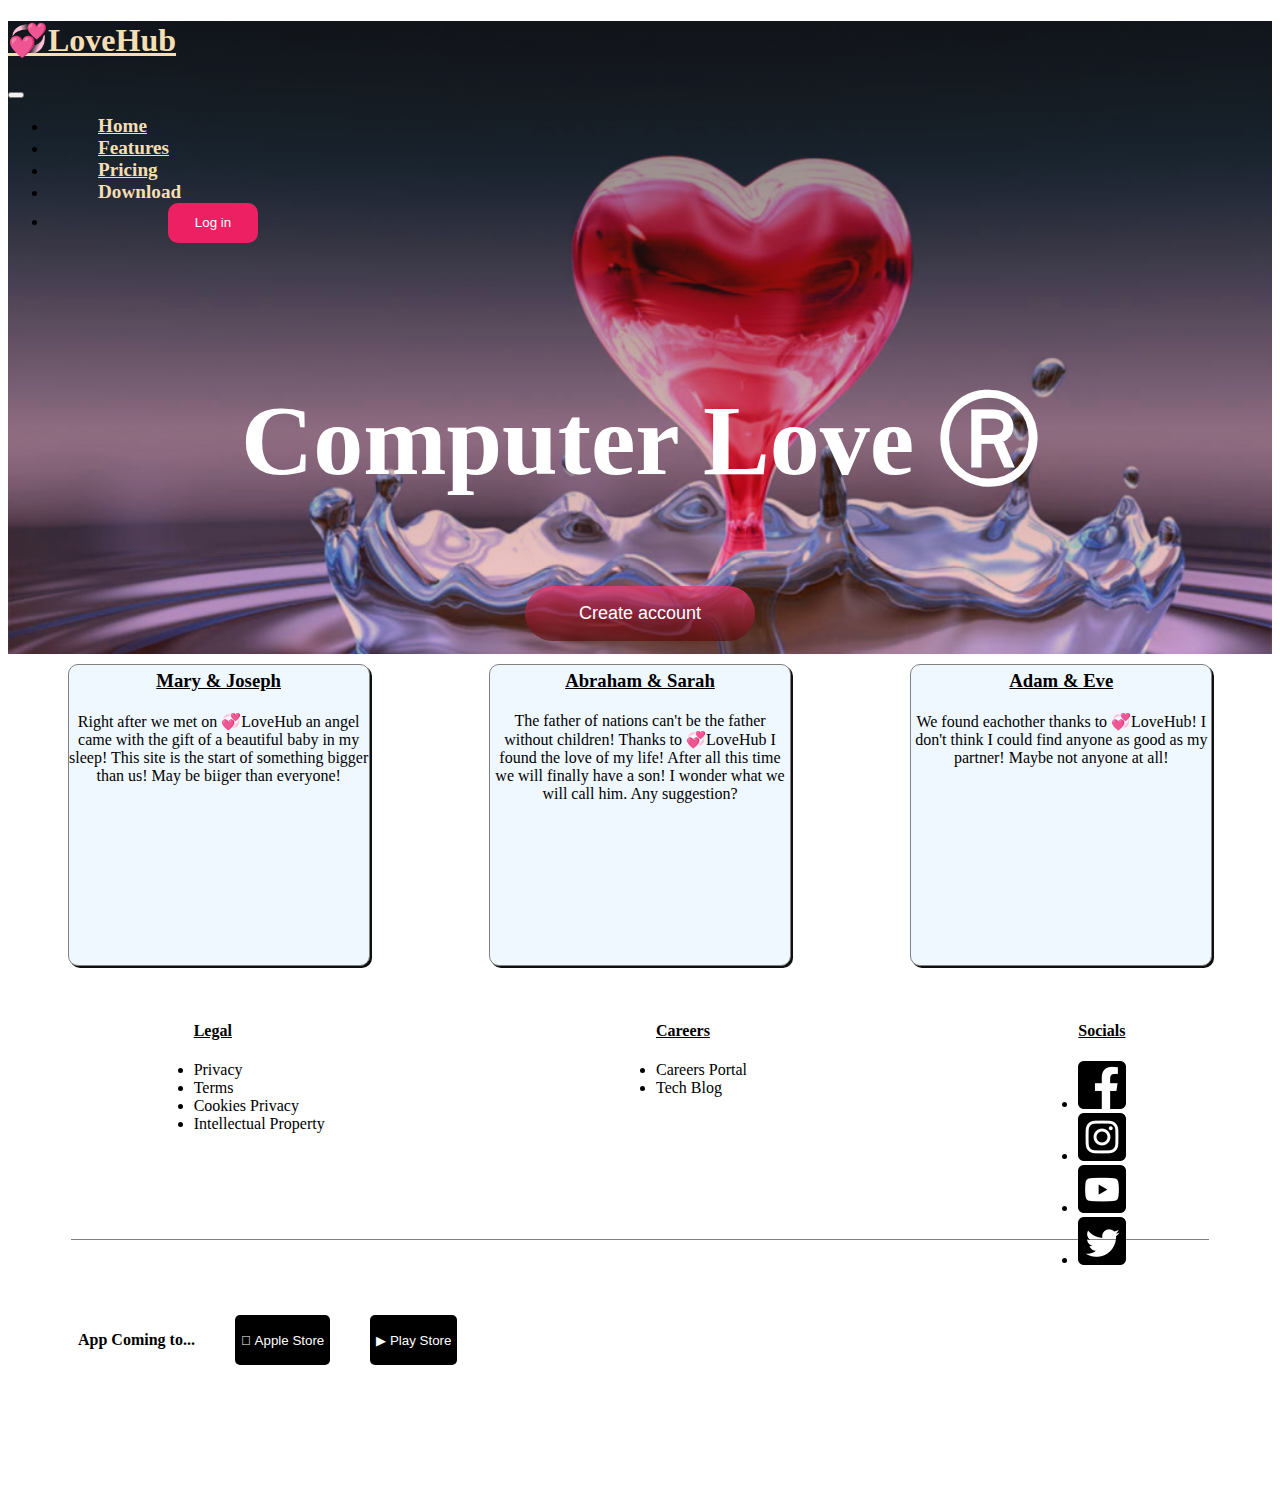
<file: index.html>
<!DOCTYPE html>
<html lang="en">
<head>
    <meta charset="UTF-8">
    <meta http-equiv="X-UA-Compatible" content="IE=edge">
    <meta name="viewport" content="width=device-width, initial-scale=1.0">
    <title>💞LoveHub</title>
    <!-- CSS only -->
<link href="https://cdn.jsdelivr.net/npm/bootstrap@5.2.0/dist/css/bootstrap.min.css" rel="stylesheet" integrity="sha384-gH2yIJqKdNHPEq0n4Mqa/HGKIhSkIHeL5AyhkYV8i59U5AR6csBvApHHNl/vI1Bx" crossorigin="anonymous">
<link rel="stylesheet" href="styles.css">
</head>
<body>
    <div class="content">
        <nav class="navbar navbar-expand-lg bg-none sticky-top">
            <div class="container-fluid">
                <a class="navbar-brand text-light" href="#"><h1>💞LoveHub</h1></a>
                <button class="navbar-toggler" type="button" data-bs-toggle="collapse" data-bs-target="#navbarNav" aria-controls="navbarNav" aria-expanded="false" aria-label="Toggle navigation">
                    <span class="navbar-toggler-icon"></span>
                </button>
                <div class="collapse navbar-collapse" id="navbarNav">
                    <ul class="navbar-nav">
                        <li class="nav-item">
                        <a class="nav-link active text-light" aria-current="page" href="#">Home</a>
                        </li>
                        <li class="nav-item">
                        <a class="nav-link text-light" href="#">Features</a>
                        </li>
                        <li class="nav-item">
                        <a class="nav-link text-light" href="#">Pricing</a>
                        </li>
                        <li class="nav-item">
                        <a class="nav-link disabled text-light">Download</a>
                        </li>
                        <li>
                            <button class="log_button" action="#">Log in</button>
                        </li>
                    </ul>
                </div>
            </div>
        </nav>
        <div id="main_stuff" class="mainstuff">
            <h1 class="big">Computer Love Ⓡ</h1>
            <button action="#" class="big_button">Create account</button>
            <div class="coming">
                <p href="#" class="soon">Clothing, Accessories, and More</p>
                <p href="#" class="soon please">Coming SOON!</p>
            </div>
        </div>
    </div>
    <div class="footer">
        <div class="testimonies">
            <div class="quote">
                <h3 class="couples"> Mary & Joseph </h3>
                <p class="test">Right after we met on 💞LoveHub an angel came with the gift of a beautiful baby in my sleep! This site is the start of something bigger than us! May be biiger than everyone!</p>
            </div>
            <div class="quote">
                <h3 class="couples"> Abraham & Sarah </h3>
                <p class="test">The father of nations can't be the father without children! Thanks to 💞LoveHub I found the love of my life! After all this time we will finally have a son! I wonder what we will call him. Any suggestion?</p>
            </div>
            <div class="quote">
                <h3 class="couples"> Adam & Eve </h3>
                <p class="test">We found eachother thanks to 💞LoveHub! I don't think I could find anyone as good as my partner! Maybe not anyone at all! </p>
            </div>
        </div>
        <div class="tags">
            <ul><h4>Legal</h4>
                <li><a href="#" class="list">Privacy</a></li>
                <li><a href="#" class="list">Terms</a></li>
                <li><a href="#" class="list">Cookies Privacy</a></li>
                <li><a href="#" class="list">Intellectual Property</a></li>
            </ul>
            <ul><h4>Careers</h4>
                <li><a href="#" class="list">Careers Portal</a></li>
                <li><a href="#" class="list">Tech Blog</a></li>
            </ul>
            <ul><h4>Socials</h4>
                <li><a href="#" class="list"><img src="/Images/facebook.png" class="socal" alt="facebook"></a></li>
                <li><a href="#" class="list"><img src="/Images/instagram.png" class="socal" alt="facebook"></a></li>
                <li><a href="https://www.youtube.com/realpolojoe" class="list"><img src="/Images/youtube.png" class="socal" alt="facebook"></a></li>
                <li><a href="#" class="list"><img src="/Images/twitter.png" class="socal" alt="facebook"></a></li>
            </ul>
        </div>
        <div class="randomline"></div>
        <div class="apps">
            <h4 class="down">App Coming to...</h4>
            <button class="black"> Apple Store</button>
            <button class="black">&#9654; Play Store</button>
        </div>
    </div>
    




<script src="script.js"></script>
</body>

</html>
</file>
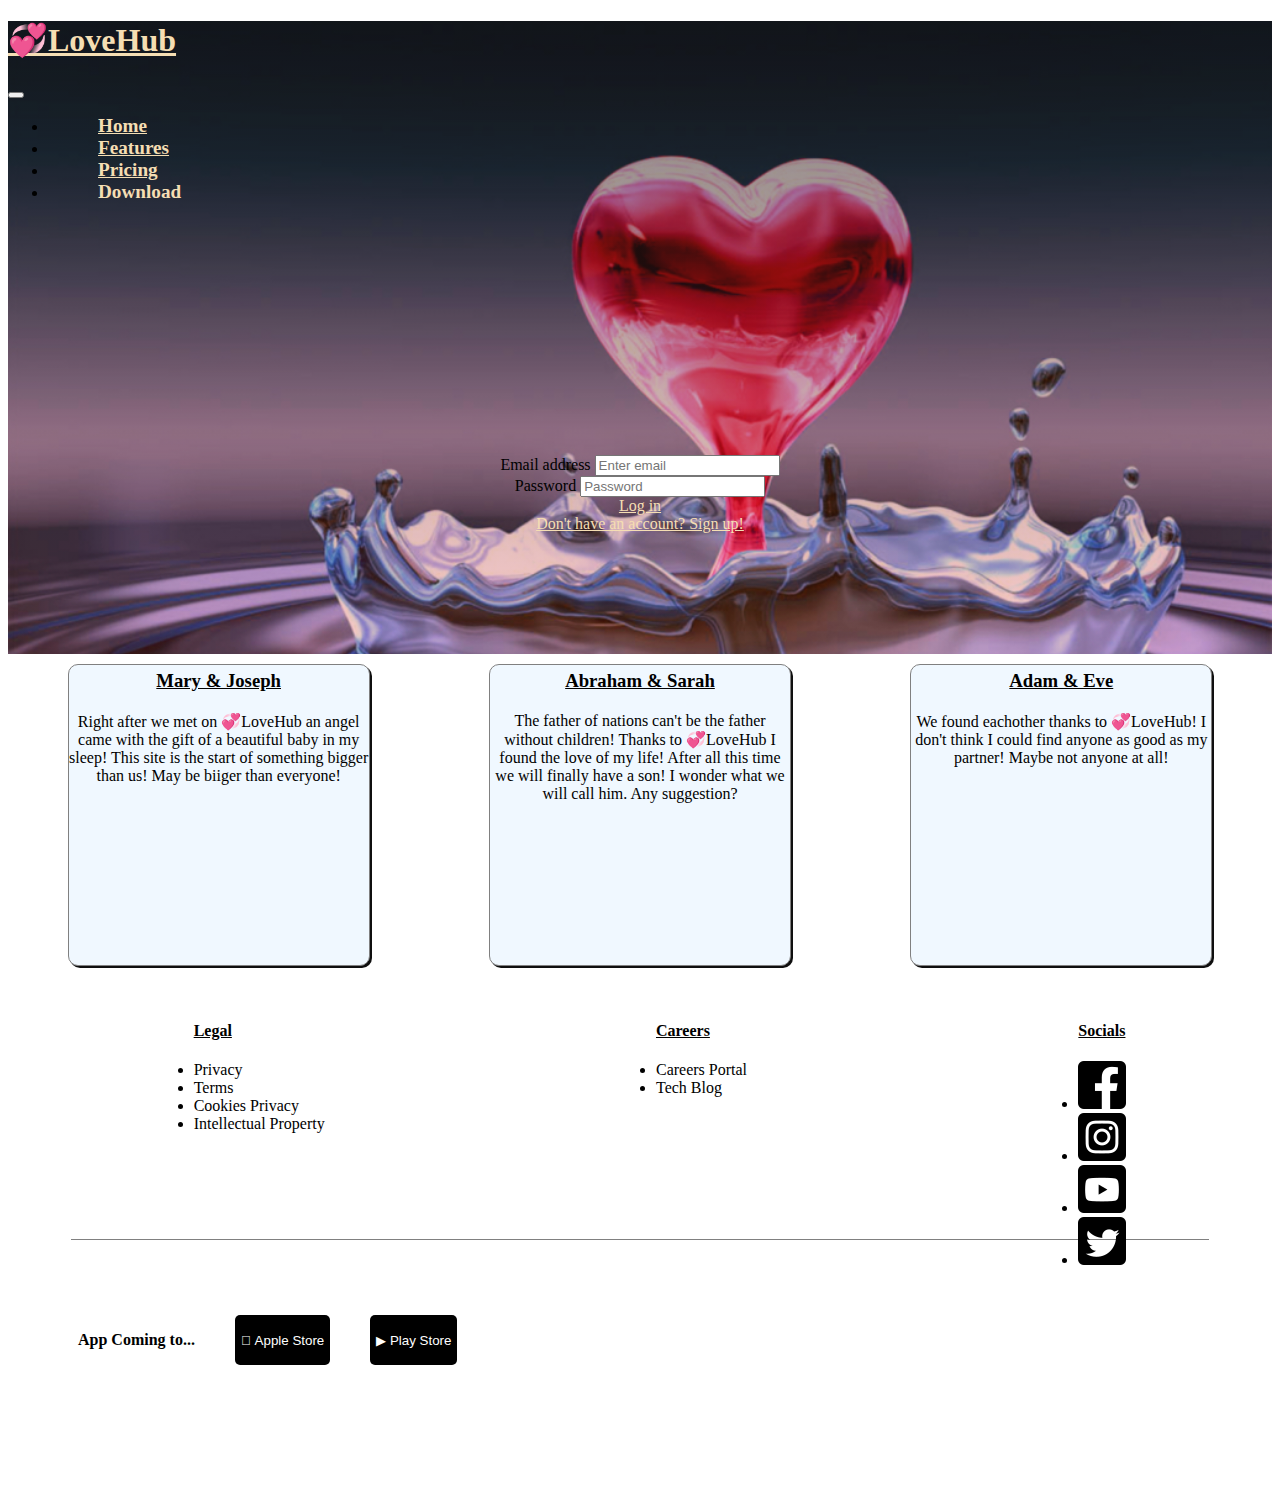
<file: log_in.html>
<!DOCTYPE html>
<html lang="en">
<head>
    <meta charset="UTF-8">
    <meta http-equiv="X-UA-Compatible" content="IE=edge">
    <meta name="viewport" content="width=device-width, initial-scale=1.0">
    <title>💞LoveHub</title>
    <!-- CSS only -->
<link href="https://cdn.jsdelivr.net/npm/bootstrap@5.2.0/dist/css/bootstrap.min.css" rel="stylesheet" integrity="sha384-gH2yIJqKdNHPEq0n4Mqa/HGKIhSkIHeL5AyhkYV8i59U5AR6csBvApHHNl/vI1Bx" crossorigin="anonymous">
<link rel="stylesheet" href="styles.css">
</head>
<body>
    <div class="content">
        <nav class="navbar navbar-expand-lg bg-none sticky-top">
            <div class="container-fluid">
                <a class="navbar-brand text-light" href="#"><h1>💞LoveHub</h1></a>
                <button class="navbar-toggler" type="button" data-bs-toggle="collapse" data-bs-target="#navbarNav" aria-controls="navbarNav" aria-expanded="false" aria-label="Toggle navigation">
                    <span class="navbar-toggler-icon"></span>
                </button>
                <div class="collapse navbar-collapse" id="navbarNav">
                    <ul class="navbar-nav">
                        <li class="nav-item">
                        <a class="nav-link active text-light" aria-current="page" href="index.html">Home</a>
                        </li>
                        <li class="nav-item">
                        <a class="nav-link text-light" href="#">Features</a>
                        </li>
                        <li class="nav-item">
                        <a class="nav-link text-light" href="#">Pricing</a>
                        </li>
                        <li class="nav-item">
                        <a class="nav-link disabled text-light">Download</a>
                        </li>
                        
                    </ul>
                </div>
            </div>
        </nav>
        <div id="main_stuff" class="mainstuff">
            <form action="/logged" method="post">
                <div class="form-group">
                    <label class="h5 text-light" for="exampleInputEmail1">Email address</label>
                    <input type="email" name="email" class="form-control w-100 mx-auto mb-3" id="exampleInputEmail1" aria-describedby="emailHelp" placeholder="Enter email">
                    
                </div>
                <div class="form-group">
                    <label class="h5 text-light" for="password">Password</label>
                    <input type="password" name="password" class="form-control w-100 mx-auto mb-3" id="exampleInputPassword1" placeholder="Password">
                    
                </div>
                <!-- <input type="submit" class="btn btn-success" id="button" value="Login"> -->
            </form>
            <a href="main_page.html" class="btn btn-success">Log in</a>
            <a class="h6 text-light" href="register.html">Don't have an account? Sign up!</a>
        </div>
    </div>
    <div class="footer">
        <div class="testimonies">
            <div class="quote">
                <h3 class="couples"> Mary & Joseph </h3>
                <p class="test">Right after we met on 💞LoveHub an angel came with the gift of a beautiful baby in my sleep! This site is the start of something bigger than us! May be biiger than everyone!</p>
            </div>
            <div class="quote">
                <h3 class="couples"> Abraham & Sarah </h3>
                <p class="test">The father of nations can't be the father without children! Thanks to 💞LoveHub I found the love of my life! After all this time we will finally have a son! I wonder what we will call him. Any suggestion?</p>
            </div>
            <div class="quote">
                <h3 class="couples"> Adam & Eve </h3>
                <p class="test">We found eachother thanks to 💞LoveHub! I don't think I could find anyone as good as my partner! Maybe not anyone at all! </p>
            </div>
        </div>
        <div class="tags">
            <ul><h4>Legal</h4>
                <li><a href="#" class="list">Privacy</a></li>
                <li><a href="#" class="list">Terms</a></li>
                <li><a href="#" class="list">Cookies Privacy</a></li>
                <li><a href="#" class="list">Intellectual Property</a></li>
            </ul>
            <ul><h4>Careers</h4>
                <li><a href="#" class="list">Careers Portal</a></li>
                <li><a href="#" class="list">Tech Blog</a></li>
            </ul>
            <ul><h4>Socials</h4>
                <li><a href="#" class="list"><img src="/Images/facebook.png" class="socal" alt="facebook"></a></li>
                <li><a href="#" class="list"><img src="/Images/instagram.png" class="socal" alt="facebook"></a></li>
                <li><a href="https://www.youtube.com/realpolojoe" class="list"><img src="/Images/youtube.png" class="socal" alt="facebook"></a></li>
                <li><a href="#" class="list"><img src="/Images/twitter.png" class="socal" alt="facebook"></a></li>
            </ul>
        </div>
        <div class="randomline"></div>
        <div class="apps">
            <h4 class="down">App Coming to...</h4>
            <button class="black"> Apple Store</button>
            <button class="black">&#9654; Play Store</button>
        </div>
    </div>
    




<script src="script.js"></script>
</body>

</html>
</file>
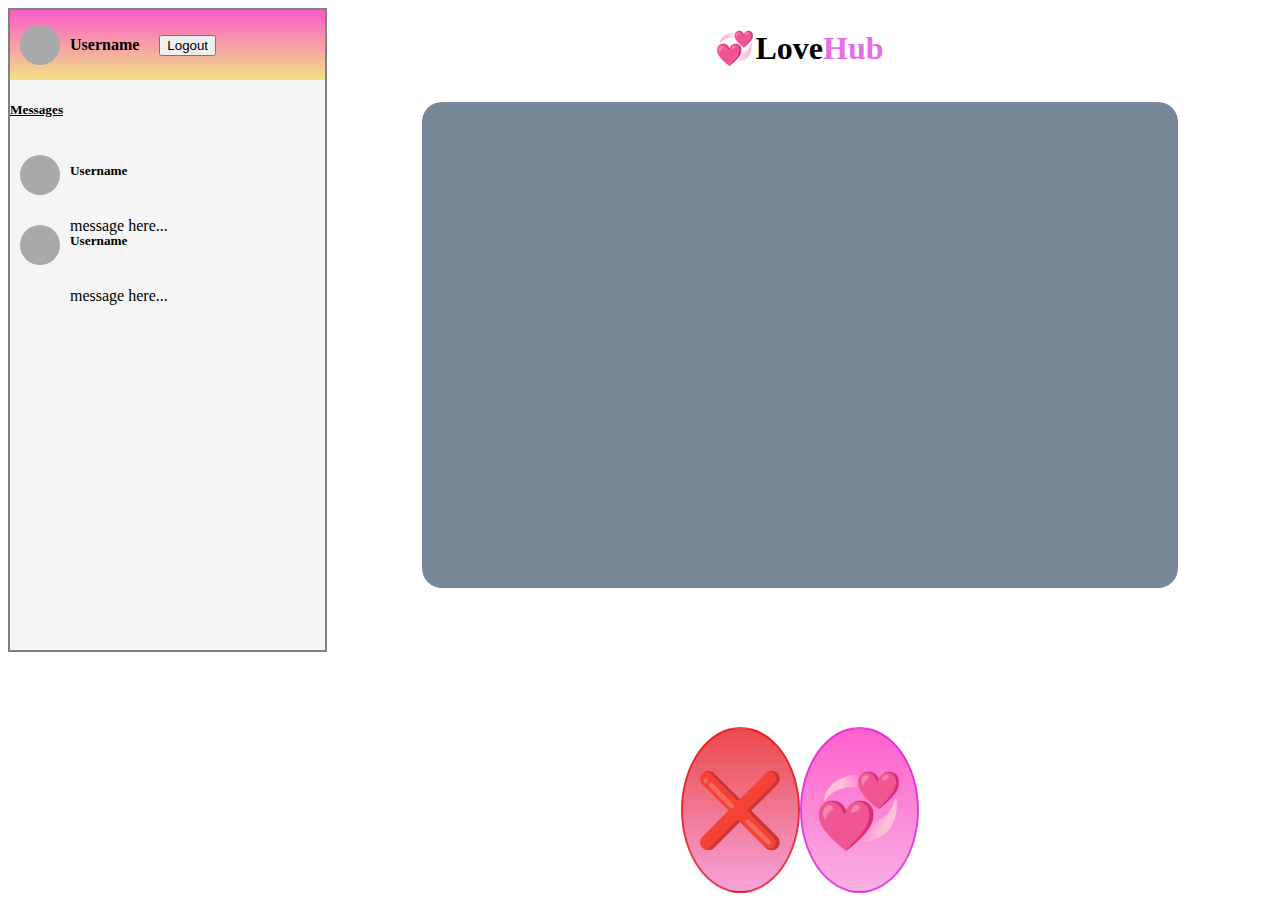
<file: main_page.html>
<!DOCTYPE html>
<html lang="en">
<head>
    <meta charset="UTF-8">
    <meta http-equiv="X-UA-Compatible" content="IE=edge">
    <meta name="viewport" content="width=device-width, initial-scale=1.0">
    <title>💞LoveHub</title>
    <link href="https://cdn.jsdelivr.net/npm/bootstrap@5.2.0/dist/css/bootstrap.min.css" rel="stylesheet" integrity="sha384-gH2yIJqKdNHPEq0n4Mqa/HGKIhSkIHeL5AyhkYV8i59U5AR6csBvApHHNl/vI1Bx" crossorigin="anonymous">
    <link rel="stylesheet" href="styles.css">
</head>
<body>
    <div class="fullpage">
        <div class="leftNav">
            <div class="topNav mb-3">
                <div class="profilepic"></div>
                <h4 class="text-center">Username</h4>
                <a href="index.html"><button class="logout ml-2 btn btn-danger">Logout</button></a>
            </div>
            <h5 class="text-center under">Messages</h5>
            <a href="message.html" class="noTextDecor"><div class="topNav2 mb-2 message">
                <div class="profilepic"></div>
                    <div class="picWithMessage">
                        <h5 class="ladies">Username</h5>
                        <p class="message">message here...</p>
                    </div>
            </div></a>
            <a href="message.html" class="noTextDecor"><div class="topNav2 mb-2 message">
                <div class="profilepic"></div>
                    <div class="picWithMessage">
                        <h5 class="ladies">Username</h5>
                        <p class="message">message here...</p>
                    </div>
            </div></a>
        </div>

        <div class="rightContent">
            <div class="logoTop">
                <h1 class="text-center">💞Love<h1 class="hub">Hub</h1></h1>
            </div>
            <div class="selection">
                <div class="otherSwipes">

                </div>
                <div class="likeOrDislike">
                    <div class="dislikeThem">
                        <h1 class="bigger_heart">❌</h1>
                    </div>
                    <div class="likeThem">
                        <h1 class="bigger_heart">💞</h1>
                    </div>
                </div>
            </div>
        </div>

    </div>



    <script src="script.js"></script>
</body>
</html>
</file>
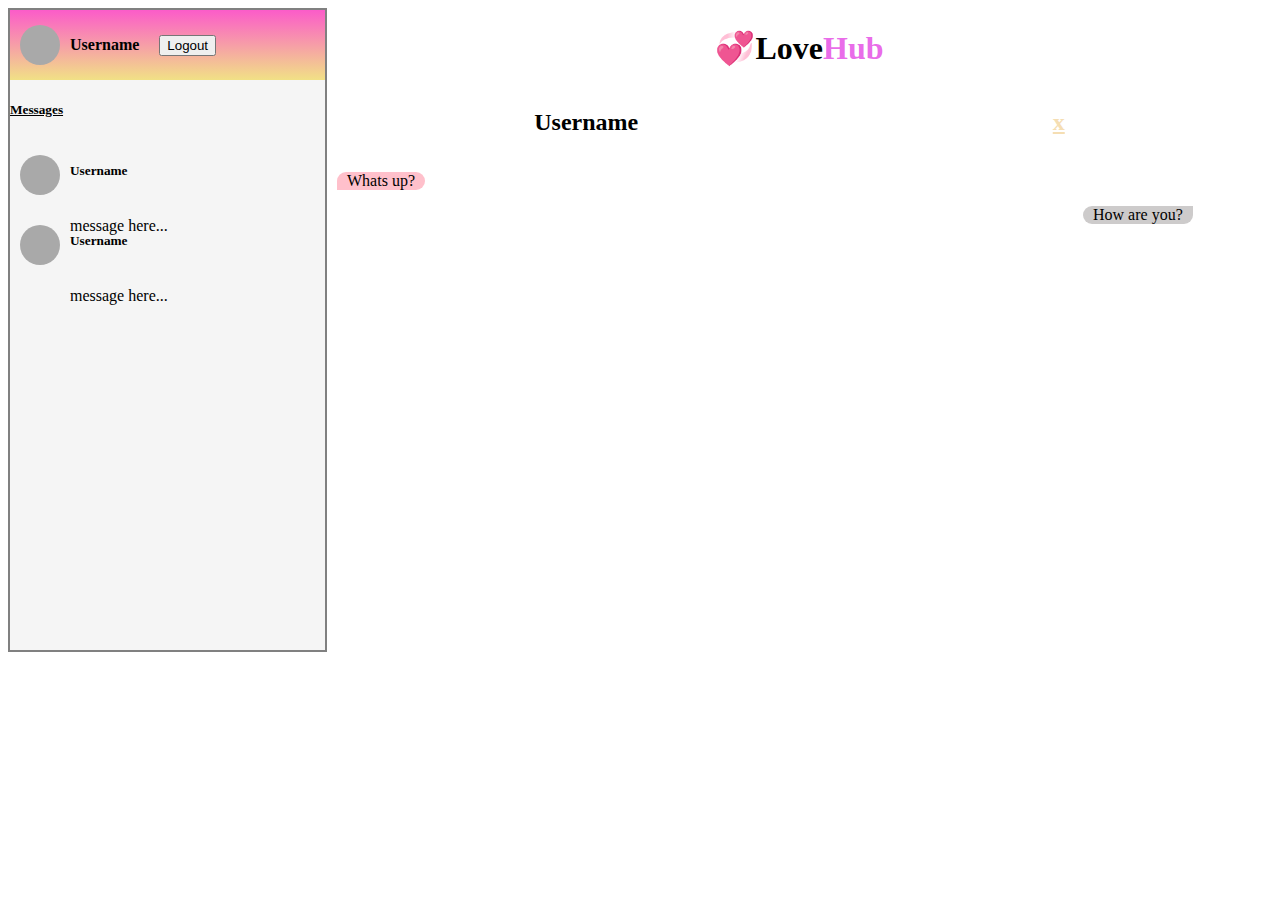
<file: message.html>
<!DOCTYPE html>
<html lang="en">
<head>
    <meta charset="UTF-8">
    <meta http-equiv="X-UA-Compatible" content="IE=edge">
    <meta name="viewport" content="width=device-width, initial-scale=1.0">
    <title>💞LoveHub</title>
    <link href="https://cdn.jsdelivr.net/npm/bootstrap@5.2.0/dist/css/bootstrap.min.css" rel="stylesheet" integrity="sha384-gH2yIJqKdNHPEq0n4Mqa/HGKIhSkIHeL5AyhkYV8i59U5AR6csBvApHHNl/vI1Bx" crossorigin="anonymous">
    <link rel="stylesheet" href="styles.css">
</head>
<body>
    <div class="fullpage">
        <div class="leftNav">
            <div class="topNav mb-3">
                <div class="profilepic"></div>
                <h4 class="text-center">Username</h4>
                <a href="index.html"><button class="logout ml-2 btn btn-danger">Logout</button></a>
            </div>
            <h5 class="text-center under">Messages</h5>
            <a href="message.html" class="noTextDecor"><div class="topNav2 mb-2 message">
                <div class="profilepic"></div>
                    <div class="picWithMessage">
                        <h5 class="ladies">Username</h5>
                        <p class="message">message here...</p>
                    </div>
            </div></a>
            <a href="message.html" class="noTextDecor"><div class="topNav2 mb-2 message">
                <div class="profilepic"></div>
                    <div class="picWithMessage">
                        <h5 class="ladies">Username</h5>
                        <p class="message">message here...</p>
                    </div>
            </div></a>
        </div>

        <div class="rightContent">
            <div class="logoTop">
                <h1 class="text-center">💞Love<h1 class="hub">Hub</h1></h1>
            </div>
            <div class="selectionMessage">
                <div class="topPart">
                    <h2 class="text-center">Username</h2>
                    <a href="main_page.html"><h2 class="text">x</h2></a>
                </div>
                <div class="pinkmessage"><p class="text-center">Whats up?</p></div>
                <div class="mymessage"><p class="text-center">How are you?</p></div>
            </div>
        </div>

    </div>



    <script src="script.js"></script>
</body>
</html>
</file>
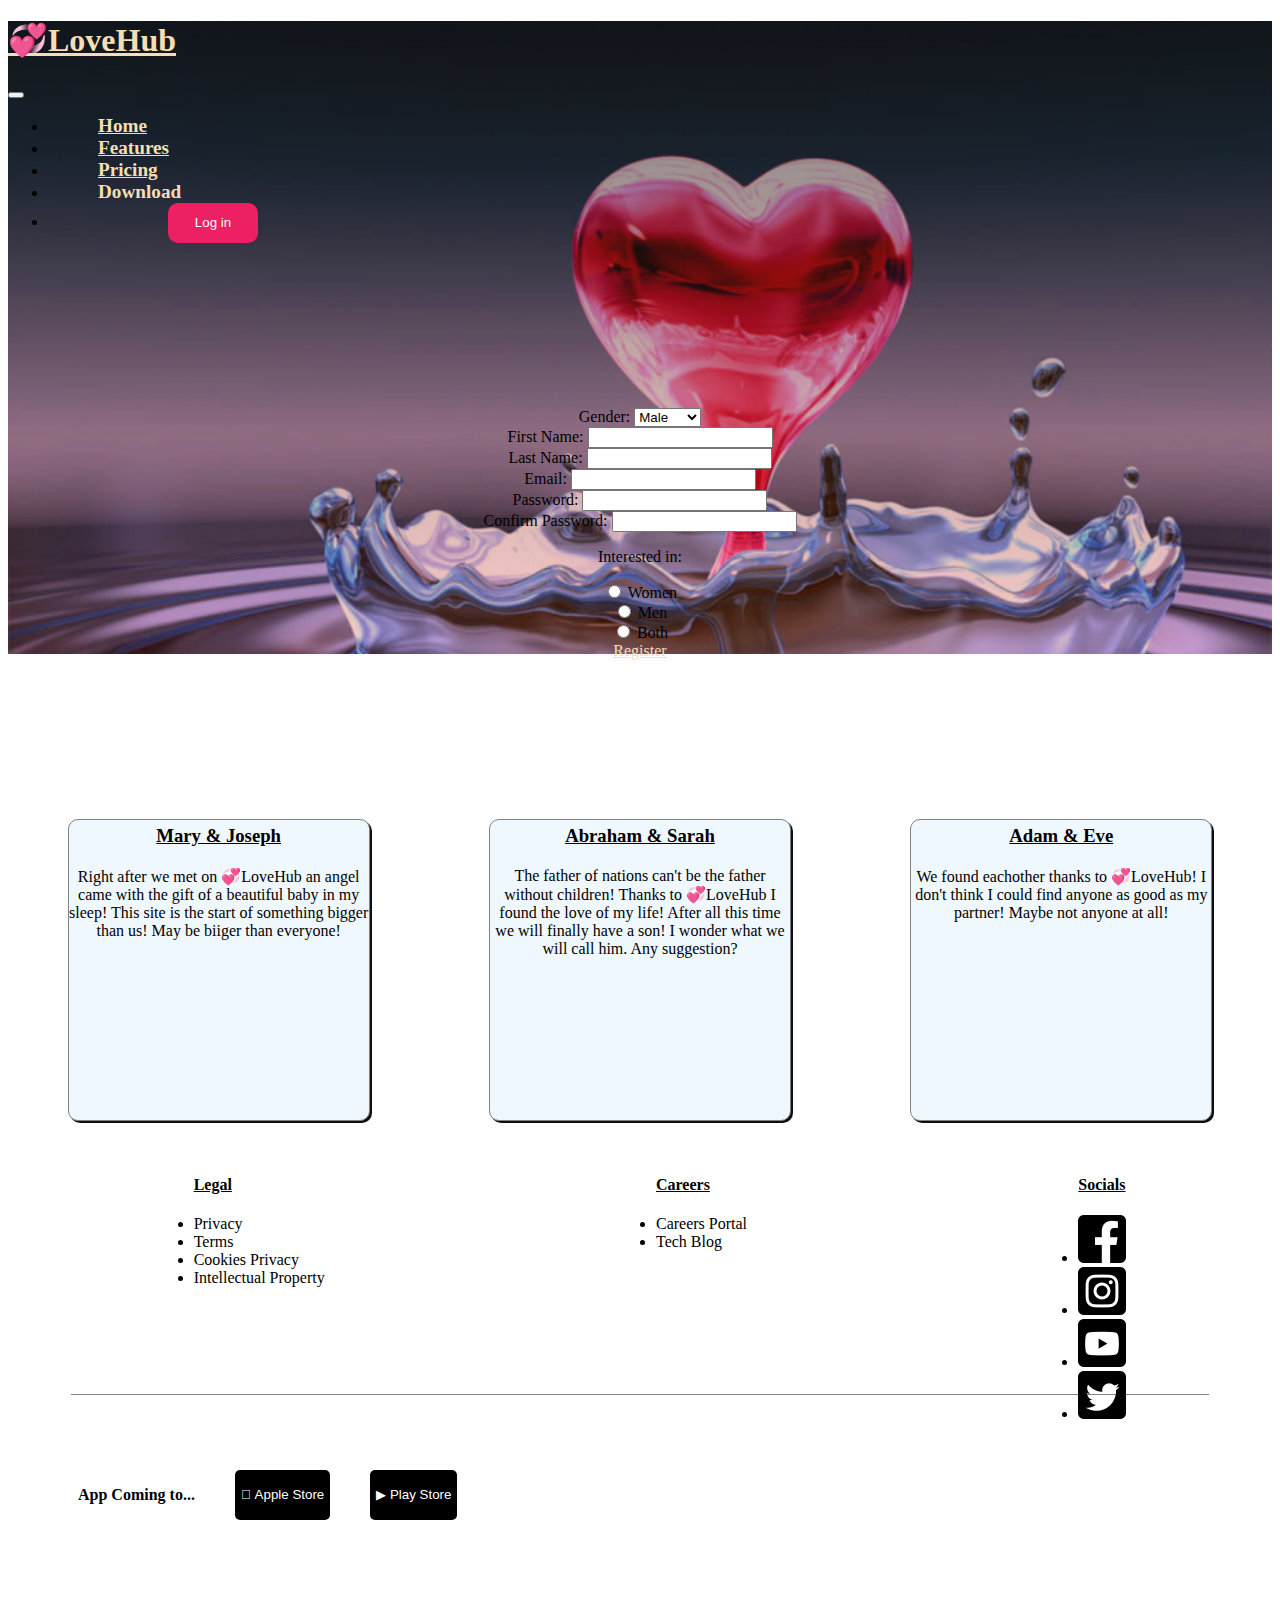
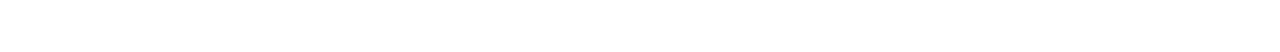
<file: register.html>
<!DOCTYPE html>
<html lang="en">
<head>
    <meta charset="UTF-8">
    <meta http-equiv="X-UA-Compatible" content="IE=edge">
    <meta name="viewport" content="width=device-width, initial-scale=1.0">
    <title>💞LoveHub</title>
    <!-- CSS only -->
<link href="https://cdn.jsdelivr.net/npm/bootstrap@5.2.0/dist/css/bootstrap.min.css" rel="stylesheet" integrity="sha384-gH2yIJqKdNHPEq0n4Mqa/HGKIhSkIHeL5AyhkYV8i59U5AR6csBvApHHNl/vI1Bx" crossorigin="anonymous">
<link rel="stylesheet" href="styles.css">
</head>
<body>
    <div class="content">
        <nav class="navbar navbar-expand-lg bg-none sticky-top">
            <div class="container-fluid">
                <a class="navbar-brand text-light" href="#"><h1>💞LoveHub</h1></a>
                <button class="navbar-toggler" type="button" data-bs-toggle="collapse" data-bs-target="#navbarNav" aria-controls="navbarNav" aria-expanded="false" aria-label="Toggle navigation">
                    <span class="navbar-toggler-icon"></span>
                </button>
                <div class="collapse navbar-collapse" id="navbarNav">
                    <ul class="navbar-nav">
                        <li class="nav-item">
                        <a class="nav-link active text-light" aria-current="page" href="index.html">Home</a>
                        </li>
                        <li class="nav-item">
                        <a class="nav-link text-light" href="#">Features</a>
                        </li>
                        <li class="nav-item">
                        <a class="nav-link text-light" href="#">Pricing</a>
                        </li>
                        <li class="nav-item">
                        <a class="nav-link disabled text-light">Download</a>
                        </li>
                        <li>
                            <a href="log_in.html"><button class="log_button" action="#">Log in</button></a>
                        </li>
                    </ul>
                </div>
            </div>
        </nav>
        <div id="main_stuff" class="mainstuff">
            <form action="/register" method="post">
                <div class="gender">
                    <label class="h6 text-light mb-3" for="gender">Gender:</label>
                    <select name="gender" id="gender">
                        <option value="male">Male</option>
                        <option value="female">Female</option>
                </div>
                </select>
                <div class="first_name">
                    <label for="first_name" class="h5 text-light">First Name:</label>
                    <input type="text" class="form-control w-100 mx-auto mb-1" name="first_name">
                </div>
                <div class="last_name">
                    <label for="last_name" class="h5 text-light">Last Name:</label>
                    <input type="text" class="form-control w-100 mx-auto mb-1" name="last_name">
                </div>
                <div class="email">
                    <label for="email" class="h5 text-light">Email:</label>
                    <input type="email" class="form-control w-100 mx-auto mb-1" name="email">
                </div>
                <div class="password">
                    <label for="password" class="h5 text-light">Password:</label>
                    <input type="password" class="form-control w-100 mx-auto mb-1" name="password" id="password">
                </div>
                <div class="confirm">
                    <label for="confirm" class="h5 text-light">Confirm Password:</label>
                    <input type="password" class="form-control w-100 mx-auto mb-1" name="confirm">
                </div>
                <p class="h6 text-light">Interested in:</p>
                <div class="form-check form-check-inline">
                    <input class="form-check-input" type="radio" name="inlineRadioOptions" id="inlineRadio1" value="option1">
                    <label class="form-check-label text-light" for="inlineRadio1">Women</label>
                </div>
                <div class="form-check form-check-inline mb-3">
                    <input class="form-check-input" type="radio" name="inlineRadioOptions" id="inlineRadio2" value="option2">
                    <label class="form-check-label text-light" for="inlineRadio2">Men</label>
                </div>
                <div class="form-check form-check-inline">
                    <input class="form-check-input" type="radio" name="inlineRadioOptions" id="inlineRadio3" value="option3">
                    <label class="form-check-label text-light" for="inlineRadio3">Both </label>
                </div>
                <div class="last">
                    <!-- <input type="submit" class="btn btn-success" id="button" value="Register"> -->
                </div>
            </form>
            <a href="main_page.html" class="btn btn-success">Register</a>
        </div>
    </div>
    <div class="footer">
        <div class="testimonies">
            <div class="quote">
                <h3 class="couples"> Mary & Joseph </h3>
                <p class="test">Right after we met on 💞LoveHub an angel came with the gift of a beautiful baby in my sleep! This site is the start of something bigger than us! May be biiger than everyone!</p>
            </div>
            <div class="quote">
                <h3 class="couples"> Abraham & Sarah </h3>
                <p class="test">The father of nations can't be the father without children! Thanks to 💞LoveHub I found the love of my life! After all this time we will finally have a son! I wonder what we will call him. Any suggestion?</p>
            </div>
            <div class="quote">
                <h3 class="couples"> Adam & Eve </h3>
                <p class="test">We found eachother thanks to 💞LoveHub! I don't think I could find anyone as good as my partner! Maybe not anyone at all! </p>
            </div>
        </div>
        <div class="tags">
            <ul><h4>Legal</h4>
                <li><a href="#" class="list">Privacy</a></li>
                <li><a href="#" class="list">Terms</a></li>
                <li><a href="#" class="list">Cookies Privacy</a></li>
                <li><a href="#" class="list">Intellectual Property</a></li>
            </ul>
            <ul><h4>Careers</h4>
                <li><a href="#" class="list">Careers Portal</a></li>
                <li><a href="#" class="list">Tech Blog</a></li>
            </ul>
            <ul><h4>Socials</h4>
                <li><a href="#" class="list"><img src="/Images/facebook.png" class="socal" alt="facebook"></a></li>
                <li><a href="#" class="list"><img src="/Images/instagram.png" class="socal" alt="facebook"></a></li>
                <li><a href="https://www.youtube.com/realpolojoe" class="list"><img src="/Images/youtube.png" class="socal" alt="facebook"></a></li>
                <li><a href="#" class="list"><img src="/Images/twitter.png" class="socal" alt="facebook"></a></li>
            </ul>
        </div>
        <div class="randomline"></div>
        <div class="apps">
            <h4 class="down">App Coming to...</h4>
            <button class="black"> Apple Store</button>
            <button class="black">&#9654; Play Store</button>
        </div>
    </div>
    




<script src="script.js"></script>
</body>

</html>
</file>
<file: styles.css>
.content{
    background-image: linear-gradient(rgba(30, 30, 30, 0.556), rgba(238, 23, 23, 0.221)), url("Images/DhbKur.jpeg");
    background-size: cover;
    
    
}


a{
    color: wheat;
}

.content{
    width: 100%;
    height: 633px;
}
.mainstuff{
    height: 550px;
    width: 100%;
    display: flex;
    justify-content: center;
    align-items: center;
    text-align: center;
    flex-direction: column;
    transition: 300ms;
    
}

.log_button{
    background-color: rgb(237, 32, 100);
    color: white;
    border-radius: 10px;
    height: 40px;
    width: 90px;
    border: none;
    margin-left: 120px;
    
}
.log_button:hover{
    color: rgb(237, 32, 100);
    background-color: white;
}

.footer{
    height: 833px;
    width: 100%;
    background-color: white;
}

.testimonies{
    width: 100%;
    height: 300px;
    background-color: white;
    margin-top: 10px;
    display: flex;
    justify-content: space-around;
}
.quote{
    width: 300px;
    height: 300px;
    border: 1px solid gray;
    border-radius: 10px;
    box-shadow: 2px 2px rgb(15, 15, 15);
    background-color: aliceblue;
}
.couples{
    text-align: center;
    text-decoration: underline;
    margin-top: 5px;
    margin-bottom: 20px;
}

.test{
    margin: auto;
    text-align: center;
}

.tags{
    width: 100%;
    height: 230px;
    background-color: white;
    margin-top: 20px;
    display: flex;
    justify-content: space-around;
}
.list{
    text-decoration: none;
    color: black;
}


.big{
    color: white;
    font-size: 100px;
}

.big_button{
    width: 230px;
    height: 55px;
    border-radius: 100px;
    border: none;
    margin-top: 10px;
    background: linear-gradient(rgba(232, 57, 107, 0.767), rgba(88, 4, 4, 0.596));
    color: white;
    font-size: large;
}
.big_button:hover{
    background: linear-gradient(rgba(88, 4, 4, 0.596),rgba(232, 57, 107, 0.767));
}
.coming{
    height: 80px;
    width:275px;
    margin-top: 40px;
    color: white;
    cursor: pointer;
}
.please:hover{
    
    transition: 500ms;
    font-size: 20px;
    color: rgb(226, 63, 63);
}
.soon {
    font-size: large;
    font-weight: bolder;
    transition: 500ms;
}
ul>h4{
    text-decoration: underline;
}
.disappear{
    opacity: 0.1;
    transition: 500ms;
}
.nav-link{
    font-weight: bolder;
    margin-left: 50px;
    font-size: larger;
}
.randomline{
    height: 1px;
    width: 90%;
    margin: auto;
    background-color: gray;
    margin-top: 25px;
}

.apps{
    display: flex;
    height: 100px;
    width: 100%;
    margin-top: 50px;
    margin-left: 70px;
    
    align-items: center;
}
.black{
    margin-left: 40px;
    color: white;
    background-color: black;
    height: 50px;
    border-radius: 5px;
    border: none;
}

/* main_page.html */

.fullpage{
    height: 640px;
    width: 100%;
    display: flex;
}

.leftNav{
    height: 100%;
    width: 25%;
    background-color: whitesmoke;
    border: 2px solid gray;
    display: flex;
    flex-direction: column;
}
.rightContent{
    height: 100%;
    width: 75%;
    
}
.topNav{
    height: 70px;
    width: 100%;
    display: flex;
    justify-content: left;
    align-items: center;
    background: linear-gradient(rgba(255, 5, 176, 0.64),rgba(239, 213, 70, 0.637));
}
.topNav2{
    height: 70px;
    width: 100%;
    display: flex;
    justify-content: left;
    align-items: center;
    
}
.profilepic{
    height: 40px;
    width: 40px;
    background-color: darkgray;
    border-radius: 100%;
    margin-right: 10px;
    margin-left: 10px;
}
.picWithMessage{
    height: 100%;
    width: 248px;
    display: flex;
    flex-direction: column;
}
.under{
    text-decoration: underline;
}
.logoTop{
    display: flex;
    text-align: center;
    align-items: center;
    justify-content: center;
}

.hub{
    color: rgba(220, 20, 220, 0.649);
}
.selection{
    width: 100%;
    /* background-color: bisque; */
    height: 80%;
    margin: auto;
    display: flex;
    justify-content: center;
    align-items:center;
}

.otherSwipes{
    width: 80%;
    height: 95%;
    background-color: lightslategray;
    border-radius: 20px;
}
.likeOrDislike{
    position: absolute;
    width: 75%;
    bottom: 0px;
    top: 80%;
    display: flex;
    justify-content: center;
    align-items: center;
    /* background-color: aqua; */
}
.dislikeThem{
    height: 90%;
    width: 115px;
    background-color: plum;
    background: linear-gradient(rgba(229, 9, 9, 0.739),rgba(229, 9, 159, 0.374));
    border-radius: 100%;
    display: flex;
    align-items: center;
    justify-content: center;
    border: 2px solid rgba(229, 9, 9, 0.649);
    cursor: pointer;
}
.likeThem{
    height: 90%;
    width: 115px;
    background-color: plum;
    background: linear-gradient(rgba(255, 5, 176, 0.64),rgba(243, 106, 200, 0.525));
    border-radius: 100%;
    display: flex;
    align-items: center;
    justify-content: center;
    border: 2px solid rgba(220, 20, 220, 0.649);
    cursor: pointer;
}
.bigger_heart{
    font-size: 72px;
}
.logout{
    margin-left: 20px ;
}

/* messaging */

.pinkmessage{
    height: fit-content;
    width: fit-content;
    background-color: pink;
    display: block;
    margin: 10px;
    border-radius: 10px 10px 10px 0px;
    padding-left: 10px;
    padding-right: 10px;
}

.mymessage{
    height: fit-content;
    width: fit-content;
    background-color: rgb(205, 203, 203);
    display: block;
    margin-left: 80%;
    border-radius: 10px 0px 10px 10px;
    padding-left: 10px;
    padding-right: 10px;
}



.selectionMessage{
    width: 100%;
    /* background-color: bisque; */
    height: 80%;
    margin: auto;
    
    
}
.noTextDecor{
    text-decoration: none;
    color: black;
}
.noTextDecor:hover{
    color: palevioletred;
}
.topPart{
    display: flex;
    justify-content: space-around;
    height: fit-content;
    width: 100%;
}
</file>
